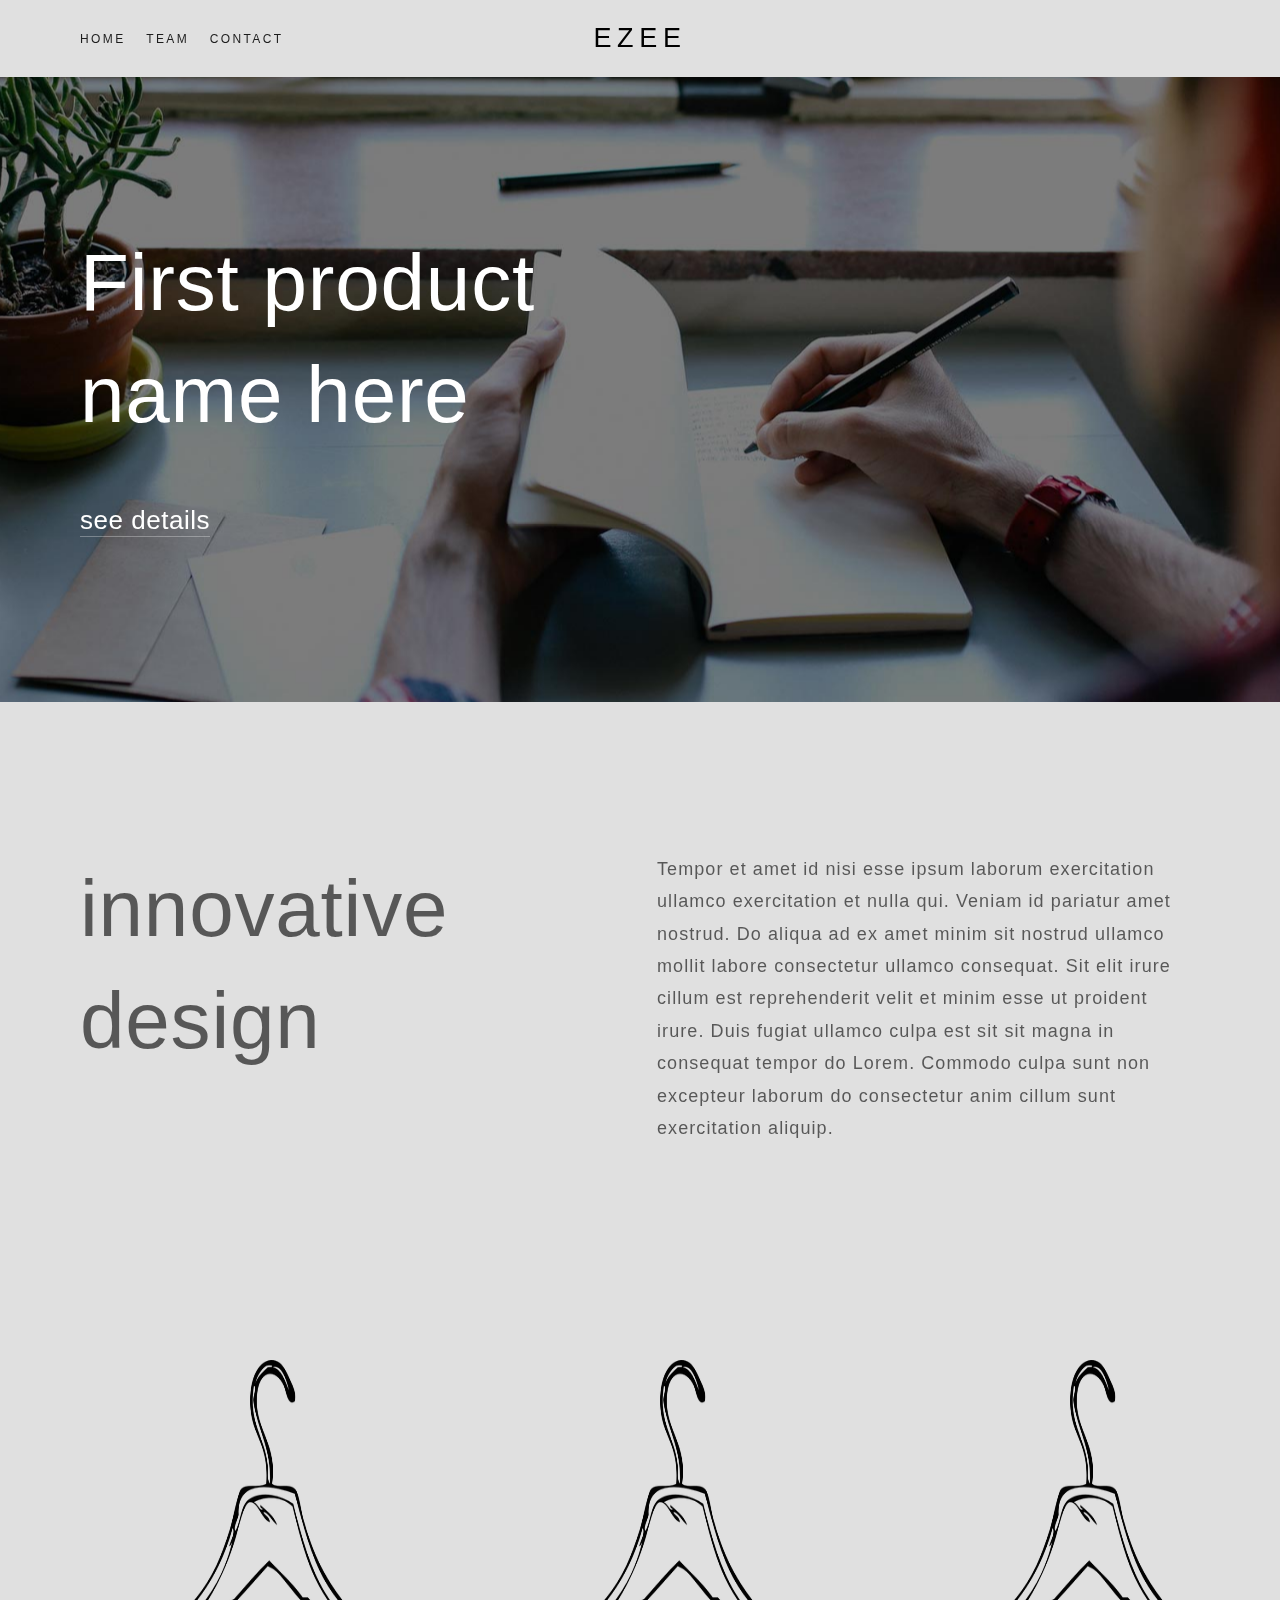
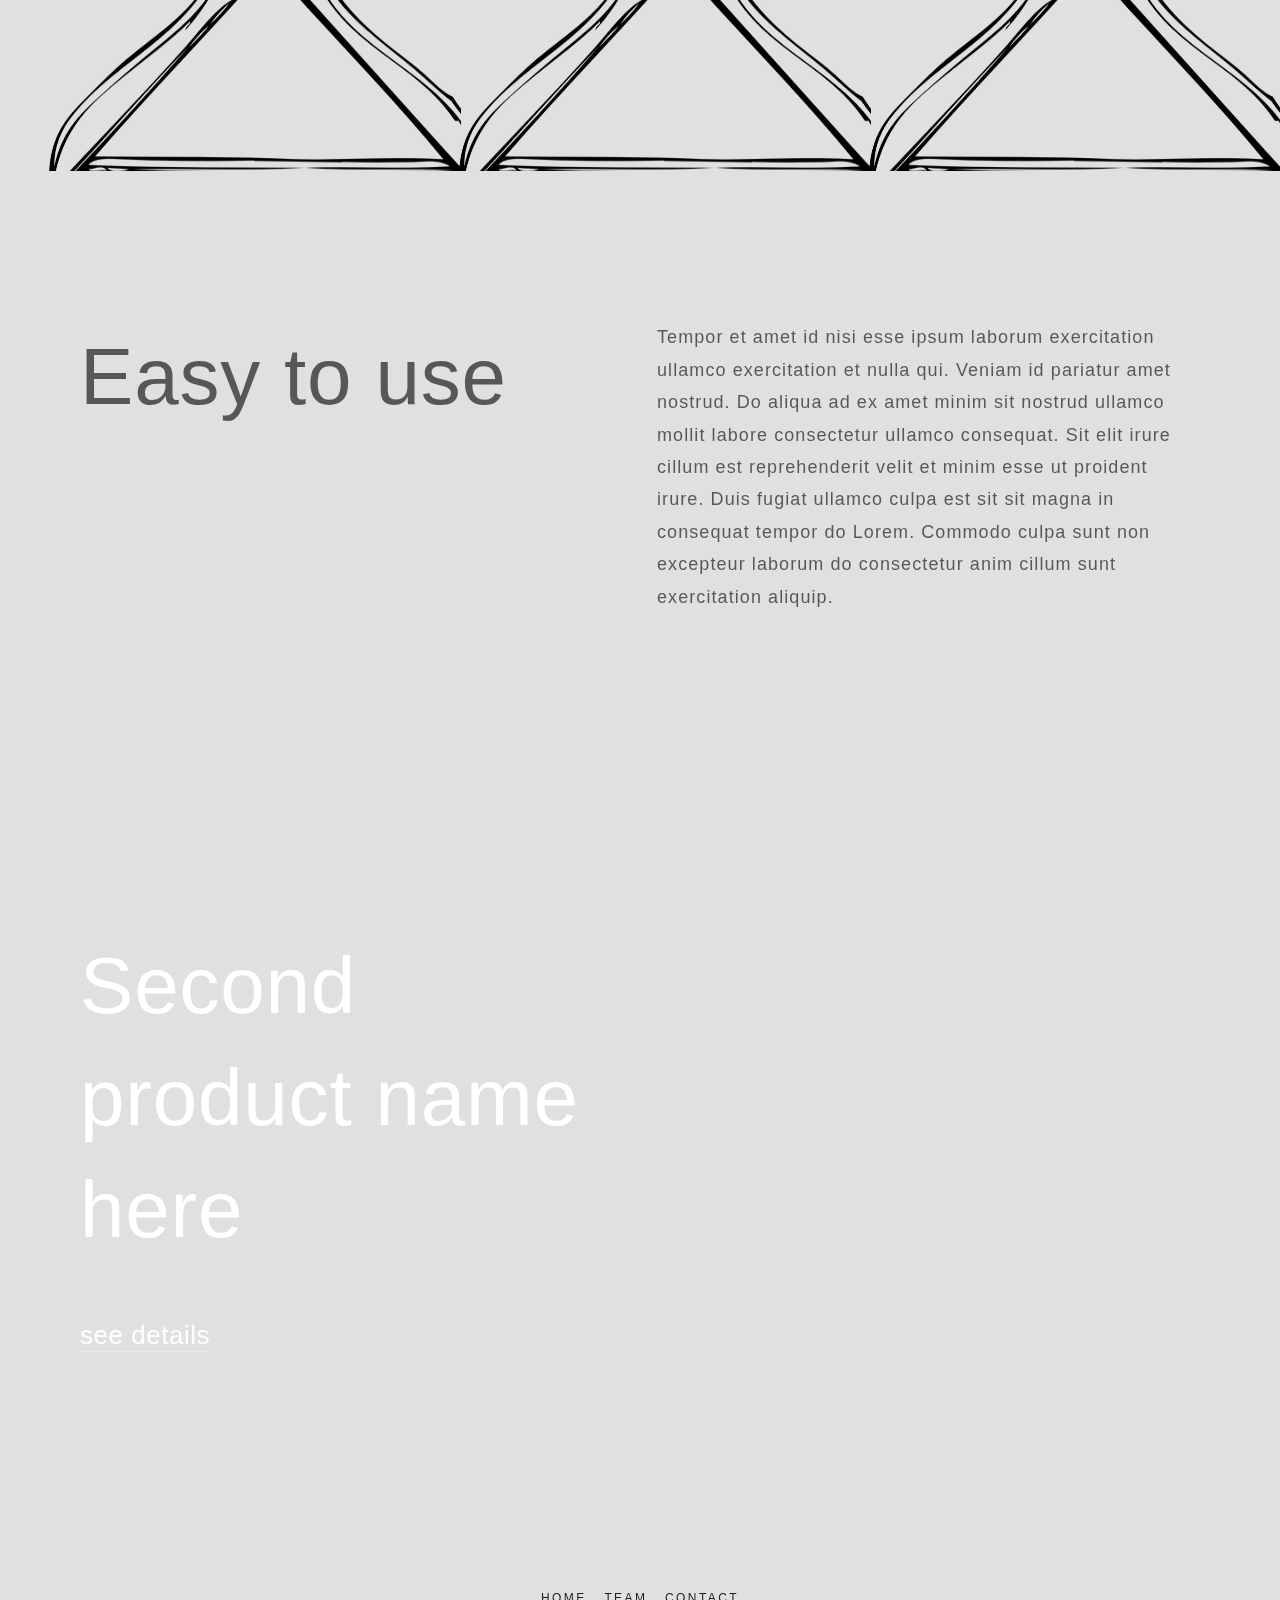
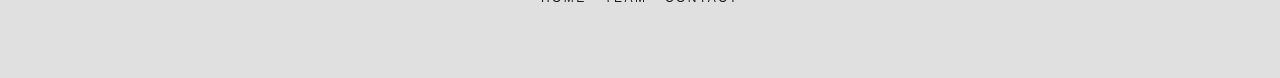
<file: index.html>
<!DOCTYPE html>
<html lang="en">

<head>
    <meta charset="UTF-8">
    <meta name="viewport" content="width=device-width, initial-scale=1.0">
    <meta http-equiv="X-UA-Compatible" content="ie=edge">

    <!-- Android Lollipop & newer tweaks-->
    <meta name="mobile-web-app-capable" content="yes">
    <link rel="icon" type="image/png" href="./assets/images/logo.png" sizes="192x192">
    <meta name="theme-color" content="#795548">

    <!-- Apple IOS capable-->
    <meta name="apple-mobile-web-app-status-bar-style" content="#795548">
    <meta name="apple-mobile-web-app-title" content="Ezee clothes hanger">
    <meta name="apple-mobile-web-app-capable" content="yes">
    <link rel="apple-touch-icon" href="./assets/images/logo.png">

    <link href="https://fonts.googleapis.com/css?family=Source+Sans+Pro" rel="stylesheet">
    <link rel="stylesheet" href="./css/styles.css" />

    <script src="https://ajax.googleapis.com/ajax/libs/jquery/1.11.0/jquery.min.js" defer></script>
    <script src="./js/parallax.min.js" defer></script>

    <title>Eeze</title>
</head>

<body class="landing">
    <header class="header-top">
        <div class="header-inner">
            <div class="header-left">
                <nav class="header-nav">
                    <div class="header-nav-inner">
                        <a class="header-nav-item" href="#">Home</a>
                        <a class="header-nav-item" href="#">Team</a>
                        <a class="header-nav-item" href="#">Contact</a>
                    </div>
                </nav>
            </div>
            <div class="header-middle">
                <a class="header-branding" href="#">Ezee</a>
            </div>
            <div class="header-right"></div>
        </div>
    </header>
    <div class="site-inner">
        <div class="content-outer">
            <main class="index">
                <section class="welcome parallax-window" data-parallax="scroll" data-image-src="./assets/images/banner-bg.jpg">
                    <div class="index-content">
                        <div class="row">
                            <div class="col2">
                                <div class="content-block">
                                    <h1>
                                        First product name here
                                    </h1>
                                    <h3>
                                        <a class="see-details" href="#">see details</a>
                                    </h3>
                                </div>
                            </div>
                            <div class="col2"></div>
                        </div>
                    </div>
                </section>
                <section class="about">
                    <div class="index-content">
                        <div class="row">
                            <div class="col2">
                                <div class="content-block">
                                    <h1>
                                        innovative design
                                    </h1>
                                </div>
                            </div>
                            <div class="col2">
                                <div class="content-block">
                                    <p>
                                        Tempor et amet id nisi esse ipsum laborum exercitation ullamco exercitation et nulla qui. Veniam id pariatur amet nostrud. Do aliqua ad ex amet minim sit nostrud ullamco mollit labore consectetur ullamco consequat. Sit elit irure cillum est reprehenderit
                                        velit et minim esse ut proident irure. Duis fugiat ullamco culpa est sit sit magna in consequat tempor do Lorem. Commodo culpa sunt non excepteur laborum do consectetur anim cillum sunt exercitation aliquip.
                                    </p>
                                </div>
                            </div>
                        </div>
                    </div>
                </section>
                <section class="gallery">
                    <div class="gallery-wrapper">
                        <div class="gallery-items">
                            <div class="gallery-item">
                                <figure class="gallery-image">
                                    <img src="./assets/images/Coathanger_standin.png" />
                                </figure>
                            </div>
                            <div class="gallery-item">
                                <figure class="gallery-image">
                                    <img src="./assets/images/Coathanger_standin.png" />
                                </figure>
                            </div>
                            <div class="gallery-item">
                                <figure class="gallery-image">
                                    <img src="./assets/images/Coathanger_standin.png" />
                                </figure>
                            </div>
                        </div>
                    </div>
                </section>
                <section class="instructions">
                    <div class="index-content">
                        <div class="row">
                            <div class="col2">
                                <div class="content-block">
                                    <h1>Easy to use </h1>
                                </div>
                            </div>
                            <div class="col2">
                                <div class="content-block">
                                    <p>
                                        Tempor et amet id nisi esse ipsum laborum exercitation ullamco exercitation et nulla qui. Veniam id pariatur amet nostrud. Do aliqua ad ex amet minim sit nostrud ullamco mollit labore consectetur ullamco consequat. Sit elit irure cillum est reprehenderit
                                        velit et minim esse ut proident irure. Duis fugiat ullamco culpa est sit sit magna in consequat tempor do Lorem. Commodo culpa sunt non excepteur laborum do consectetur anim cillum sunt exercitation aliquip.
                                    </p>
                                </div>
                            </div>
                        </div>
                    </div>
                </section>
                <section class="secondProduct parallax-window" data-parallax="scroll" data-image-src="./assets/images/banner-bg.jpg">
                    <div class="index-content">
                        <div class="row">
                            <div class="col2">
                                <div class="content-block">
                                    <h1>
                                        Second product name here
                                    </h1>
                                    <h3>
                                        <a class="see-details" href="#">see details</a>
                                    </h3>
                                </div>
                            </div>
                            <div class="col2"></div>
                        </div>
                    </div>
                </section>
            </main>
        </div>
    </div>
    <footer class="footer">
        <div class="footer-inner">
            <nav class="footer-nav">
                <a class="footer-nav-item" href="#">Home</a>
                <a class="footer-nav-item" href="#">Team</a>
                <a class="footer-nav-item" href="#">Contact</a>
            </nav>
        </div>
    </footer>
</body>

</html>
</file>
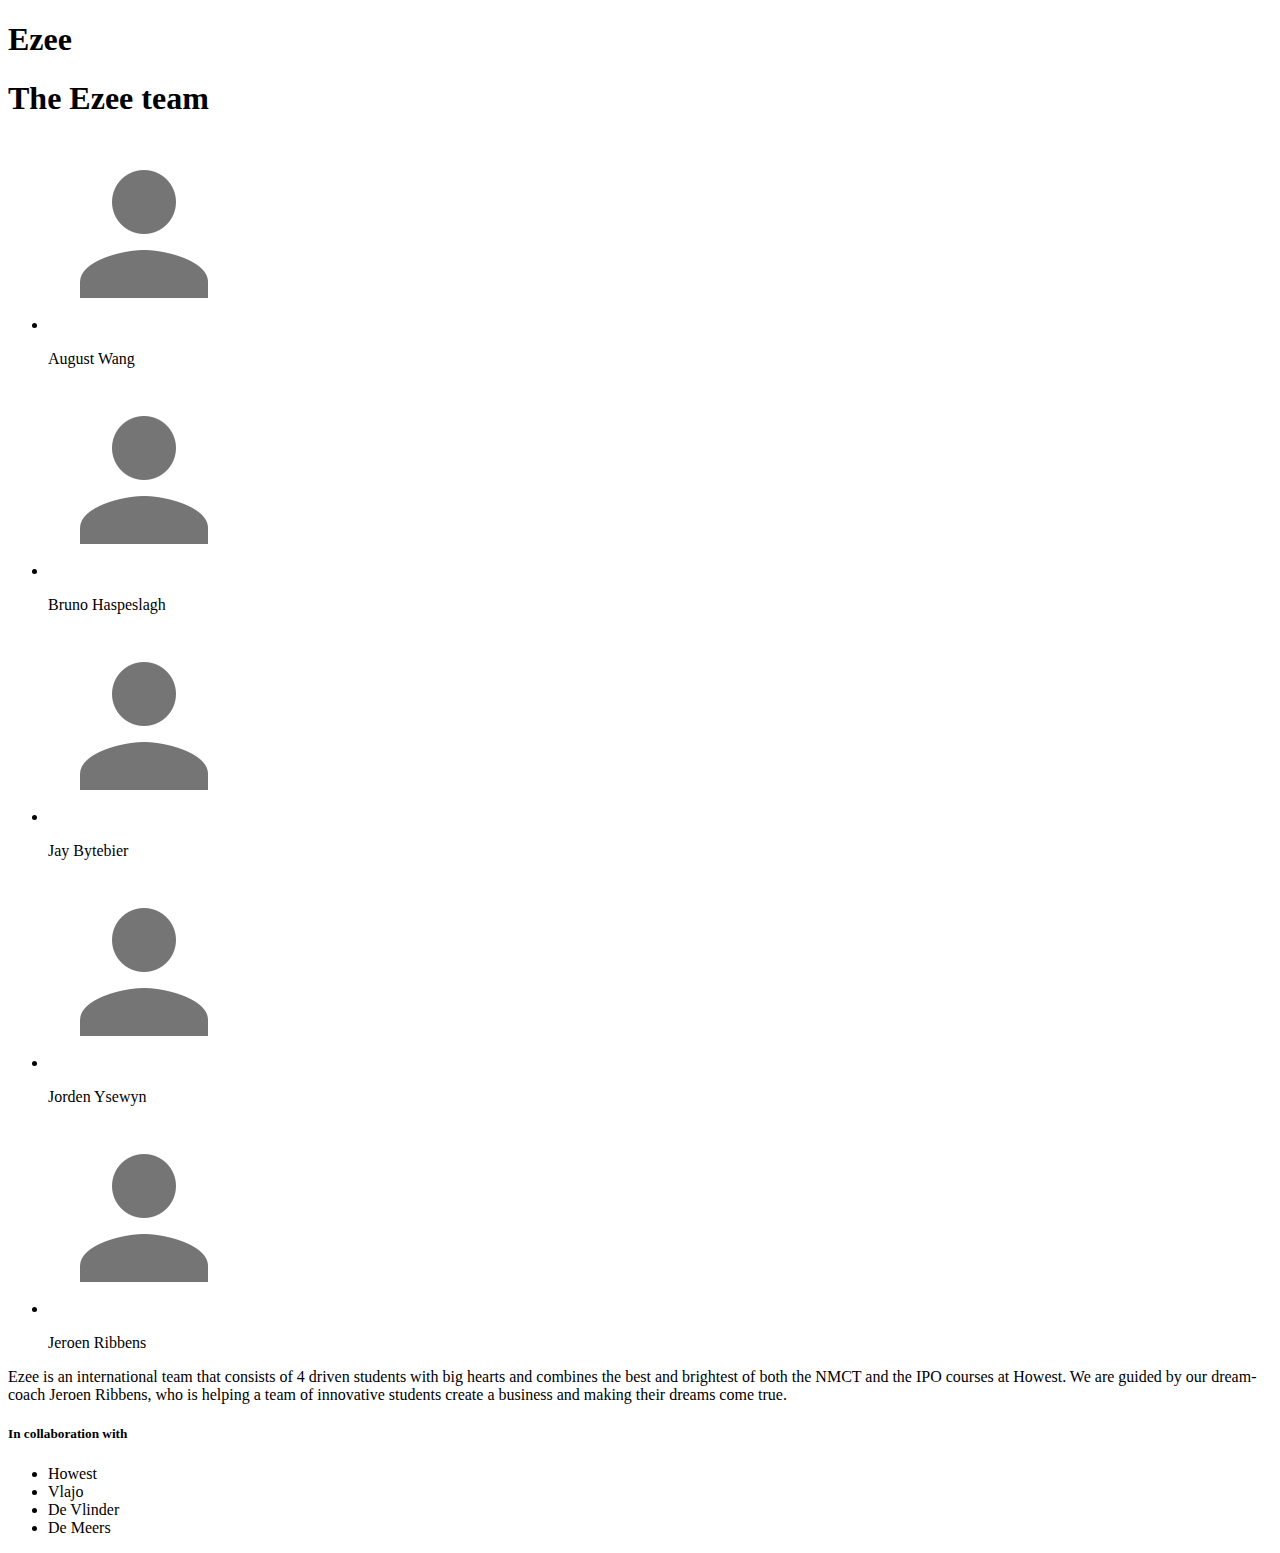
<file: team.html>
<!DOCTYPE html>
<html lang="en">

<head>
    <meta charset="UTF-8">
    <meta name="viewport" content="width=device-width, initial-scale=1.0">
    <meta http-equiv="X-UA-Compatible" content="ie=edge">
    <title>Document</title>
</head>

<body>
    <header>
        <h1>Ezee</h1>
    </header>
    <main>
        <h1>The Ezee team</h1>
        <div id="images">
            <ul>
                <li><img src="./assets/images/August_standin.png" />
                    <p>August Wang</p>
                </li>
                <li><img src="./assets/images/Bruno_standin.png" />
                    <p>Bruno Haspeslagh</p>
                </li>
                <li><img src="./assets/images/Jay_standin.png" />
                    <p>Jay Bytebier</p>
                </li>
                <li><img src="./assets/images/Jorden_standin.png" />
                    <p>Jorden Ysewyn</p>
                </li>
                <li><img src="./assets/images/Jeroen_standin.png" />
                    <p>Jeroen Ribbens</p>
                </li>
            </ul>
        </div>
        <p>
            Ezee is an international team that consists of 4 driven students with big hearts and combines the best and brightest of both the NMCT and the IPO courses at Howest. We are guided by our dream-coach Jeroen Ribbens, who is helping a team of innovative students
            create a business and making their dreams come true.
        </p>
    </main>
    <footer>
        <h5>In collaboration with</h5>
        <ul>
            <li>Howest</li>
            <li>Vlajo</li>
            <li>De Vlinder</li>
            <li>De Meers</li>
        </ul>
    </footer>
</body>

</html>
</file>
<file: css/styles.css>
.landing {
    font-family: Arial, Helvetica, sans-serif;
    background-color: rgb(224, 224, 224);
    font-weight: 300;
    font-style: normal;
    font-size: 18px;
    letter-spacing: .06em;
    line-height: 1.8em;
    text-transform: none;
    color: rgba(29, 29, 29, .7);
    margin: 0;
    display: block;
    pointer-events: auto;
}

* {
    box-sizing: border-box;
}


/*  +++++++++++++++++ header +++++++++++++++++++*/

.header-inner {
    display: flex;
    max-width: 1800px;
    margin-left: auto;
    margin-right: auto;
    padding-top: 20px;
    padding-bottom: 20px;
    box-sizing: border-box;
    padding-left: 75px;
    padding-right: 75px;
    align-items: center;
    text-align: center;
    justify-content: center;
}

.header-left {
    flex: 1 1 0px;
    display: flex;
    transition: opacity 200ms 600ms ease-out;
    text-align: left;
    justify-content: flex-start;
    min-width: 0;
    max-width: 100%;
}

.header-middle {
    flex: 0 0 auto;
    display: flex;
    transition: opacity 200ms 600ms ease-out;
    text-align: center;
    justify-content: center;
    align-items: center;
    min-width: 0;
    max-width: 100%;
}

.header-right {
    align-items: center;
    display: flex;
    flex: 1 1 0px;
    transition: opacity 200ms 600ms ease-out;
    text-align: right;
    justify-content: flex-end;
    align-items: center;
    min-width: 0;
    max-width: 100%;
}

.header-nav {
    order: 3;
    padding: 5px 5px;
    font-weight: 400;
    font-style: normal;
    font-size: 12px;
    letter-spacing: .2em;
    text-transform: uppercase;
    white-space: nowrap;
    line-height: 1em;
    box-sizing: border-box;
    flex: 0 0 auto;
    display: block;
    text-align: left;
}

.header-nav-inner {
    margin: -.618em -.618em;
    display: block;
}

.header-nav-inner:hover a {
    color: #7c7c7c;
}

.header-nav-item {
    margin: 0 .618em;
    padding: .618em 0;
    display: inline-block;
    color: #1d1d1d;
    vertical-align: middle;
    transition: color 170ms ease-in-out, background-color 170ms ease-in-out;
    text-decoration: none;
    background-color: transparent;
    cursor: auto;
    font-weight: 400;
    font-style: normal;
    font-size: 12px;
    letter-spacing: .2em;
    text-transform: uppercase;
}

.header-nav-inner .header-nav-item:hover {
    color: #1d1d1d;
}

.header-branding {
    order: 3;
    font-weight: 300;
    font-style: normal;
    font-size: 27px;
    letter-spacing: .21em;
    line-height: 1em;
    text-transform: uppercase;
    color: #000;
    text-rendering: optimizeLegibility;
    padding: 5px 5px;
    box-sizing: border-box;
    flex: 0 0 auto;
    text-decoration: none;
    background-color: transparent;
    cursor: auto;
    text-align: center;
}


/*  +++++++++++++++++ footer +++++++++++++++++++*/

.footer {
    display: block;
}

.footer-inner {
    max-width: 1800px;
    margin-left: auto;
    margin-right: auto;
    box-sizing: border-box;
    padding: 48px 80px;
}

.footer-nav {
    padding: 20px 0;
    text-align: center;
    margin-right: -1em;
    font-weight: 400;
    font-style: normal;
    font-size: 12px;
    letter-spacing: .2em;
    line-height: 2em;
    text-transform: uppercase;
}

.footer-nav-item {
    padding-right: 1em;
    display: inline-block;
    transition: color .15s ease-out;
    background-color: transparent;
    cursor: auto;
    text-align: center;
    text-decoration: none;
    color: #1d1d1d;
}

.footer-nav-item:hover {
    color: rgba(29, 29, 29, .3);
}


/*  +++++++++++++++++ Welcome +++++++++++++++++++*/

.site-inner {
    position: relative;
}

.index {
    display: block;
}

.welcome {
    background-color: transparent;
    color: #fff;
    position: relative;
    overflow: hidden;
    display: block;
}

.index-content {
    margin-top: 0px;
    position: relative;
    z-index: 2;
    padding-top: 250px;
    padding-bottom: 250px;
    max-width: 1800px;
    margin-left: auto;
    margin-right: auto;
    box-sizing: border-box;
    padding: 150px 80px;
    animation: anim-opacity-full 480ms ease-out;
    overflow: hidden;
}

.row {
    margin-left: -17px;
    margin-right: -17px;
    width: auto;
}

.col2 {
    width: 50%;
    float: left;
}

.content-block {
    padding-top: 0;
    padding-left: 17px;
    padding-right: 17px;
    clear: none;
    position: relative;
    height: auto;
    padding-bottom: 17px;
    outline: none;
    box-shadow: inset 0 0 0 1px rgba(128, 128, 128, 0);
    transition: box-shadow .2s ease-in-out;
}

.content-block>h1 {
    margin-top: 0;
    display: block;
    font-weight: 300;
    font-style: normal;
    font-size: 80px;
    letter-spacing: .01em;
    line-height: 1.4em;
    text-transform: none;
    text-rendering: optimizeLegibility;
}

.content-block>h3 {
    margin-bottom: 0;
    margin-top: 15px;
    font-weight: 400;
    font-style: normal;
    font-size: 26px;
    letter-spacing: .02em;
    line-height: 1.2em;
    text-transform: none;
    text-rendering: optimizeLegibility;
}

.see-details {
    padding-bottom: .05em;
    border-bottom-width: 1px;
    border-bottom-style: solid;
    border-bottom-color: rgba(255, 255, 255, .3);
    transition: border-color .15s ease-out, color .15s ease-out;
    color: inherit;
    text-decoration: none;
    background-color: transparent;
    cursor: auto;
}


/*  +++++++++++++++++ about +++++++++++++++++++*/

.about,
instructions {
    position: relative;
    overflow: hidden;
    color: rgba(29, 29, 29, .7);
    display: block;
}

.content-block>p {
    margin-bottom: 0;
    margin-top: 0;
    word-wrap: break-word;
    display: block;
    font-weight: 300;
    font-style: normal;
    font-size: 18px;
    letter-spacing: .06em;
    line-height: 1.8em;
    text-transform: none;
    color: rgba(29, 29, 29, .7);
}


/*  +++++++++++++++++ gallery +++++++++++++++++++*/

.gallery {
    padding: 50px 0 0 50px;
    transition: opacity 300ms ease-out;
    overflow: hidden;
    display: block;
    overflow: hidden;
}

.gallery-wrapper {
    position: relative;
}

.gallery-item {
    width: 33.33%;
    position: relative;
    float: left;
    box-sizing: border-box;
}

.gallery-item:after {
    content: '';
    display: block;
    position: relative;
    z-index: -1;
    padding-bottom: 100%;
}

.gallery-image {
    text-align: center;
    position: absolute;
    white-space: nowrap;
    overflow: hidden;
    font-size: 0;
    display: block;
    top: -1px;
    right: -1px;
    bottom: -1px;
    left: -1px;
    z-index: 0;
    margin: 0;
}

.gallery-image>img {
    font-size: 0px;
    left: -2.84217e-14px;
    top: -2.84217e-14px;
    width: 442px;
    height: 442px;
    position: relative;
    border: 0;
}


/*  +++++++++++++++++ second product +++++++++++++++++++*/

.secondProduct {
    background-color: transparent;
    color: #fff;
    position: relative;
    overflow: hidden;
    display: block;
}
</file>
